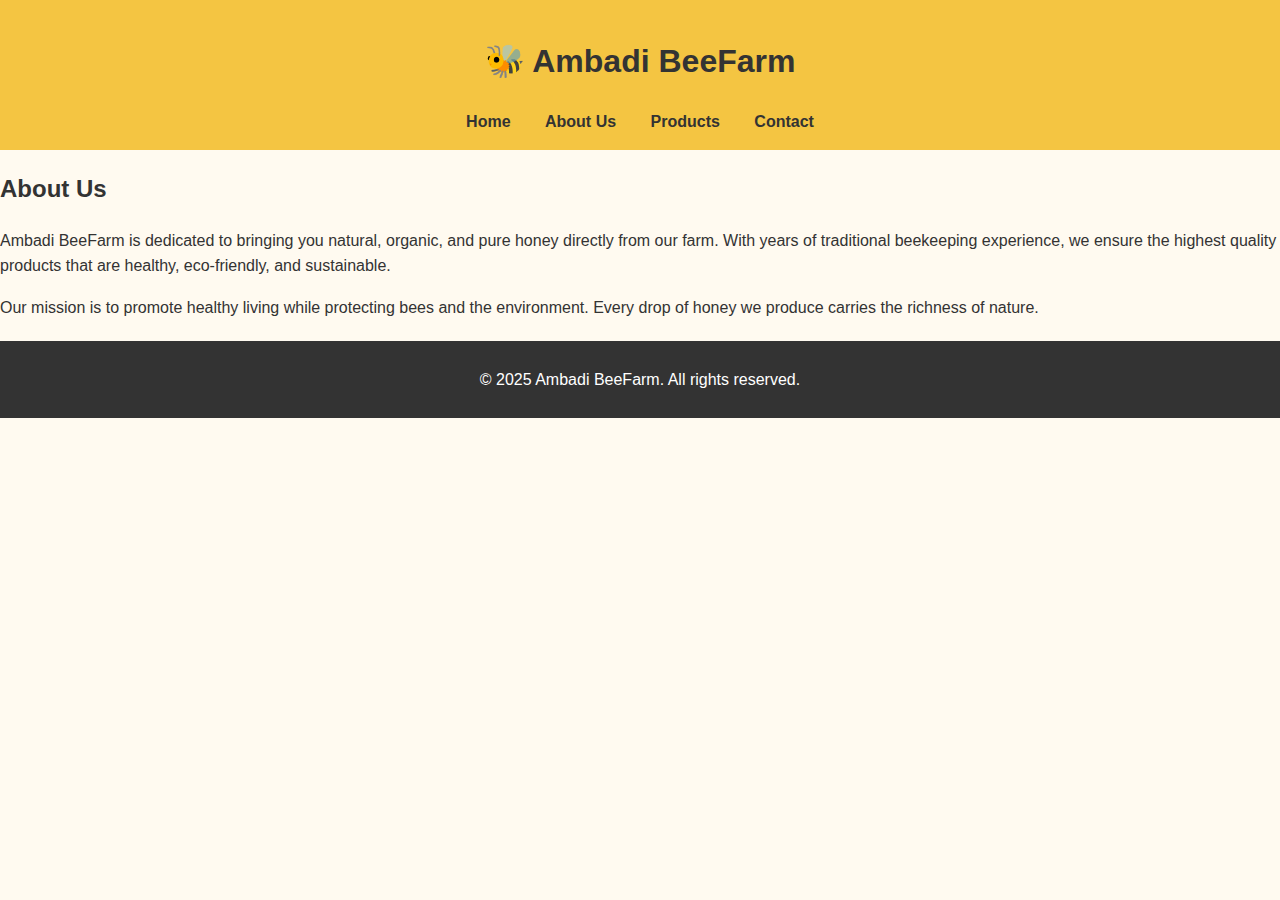
<file: about.html>
<!DOCTYPE html>
<html lang="en">
<head>
  <meta charset="UTF-8">
  <meta name="viewport" content="width=device-width, initial-scale=1.0">
  <title>Ambadi BeeFarm - About Us</title>
  <link rel="stylesheet" href="style.css">
</head>
<body>
  <header>
    <h1>🐝 Ambadi BeeFarm</h1>
    <nav>
      <a href="index.html">Home</a>
      <a href="about.html">About Us</a>
      <a href="products.html">Products</a>
      <a href="contact.html">Contact</a>
    </nav>
  </header>

  <section class="content">
    <h2>About Us</h2>
    <p>
      Ambadi BeeFarm is dedicated to bringing you natural, organic, and pure honey directly from our farm.  
      With years of traditional beekeeping experience, we ensure the highest quality products that are healthy, eco-friendly, and sustainable.
    </p>
    <p>
      Our mission is to promote healthy living while protecting bees and the environment. Every drop of honey we produce carries the richness of nature.
    </p>
  </section>

  <footer>
    <p>© 2025 Ambadi BeeFarm. All rights reserved.</p>
  </footer>
</body>
</html>
</file>
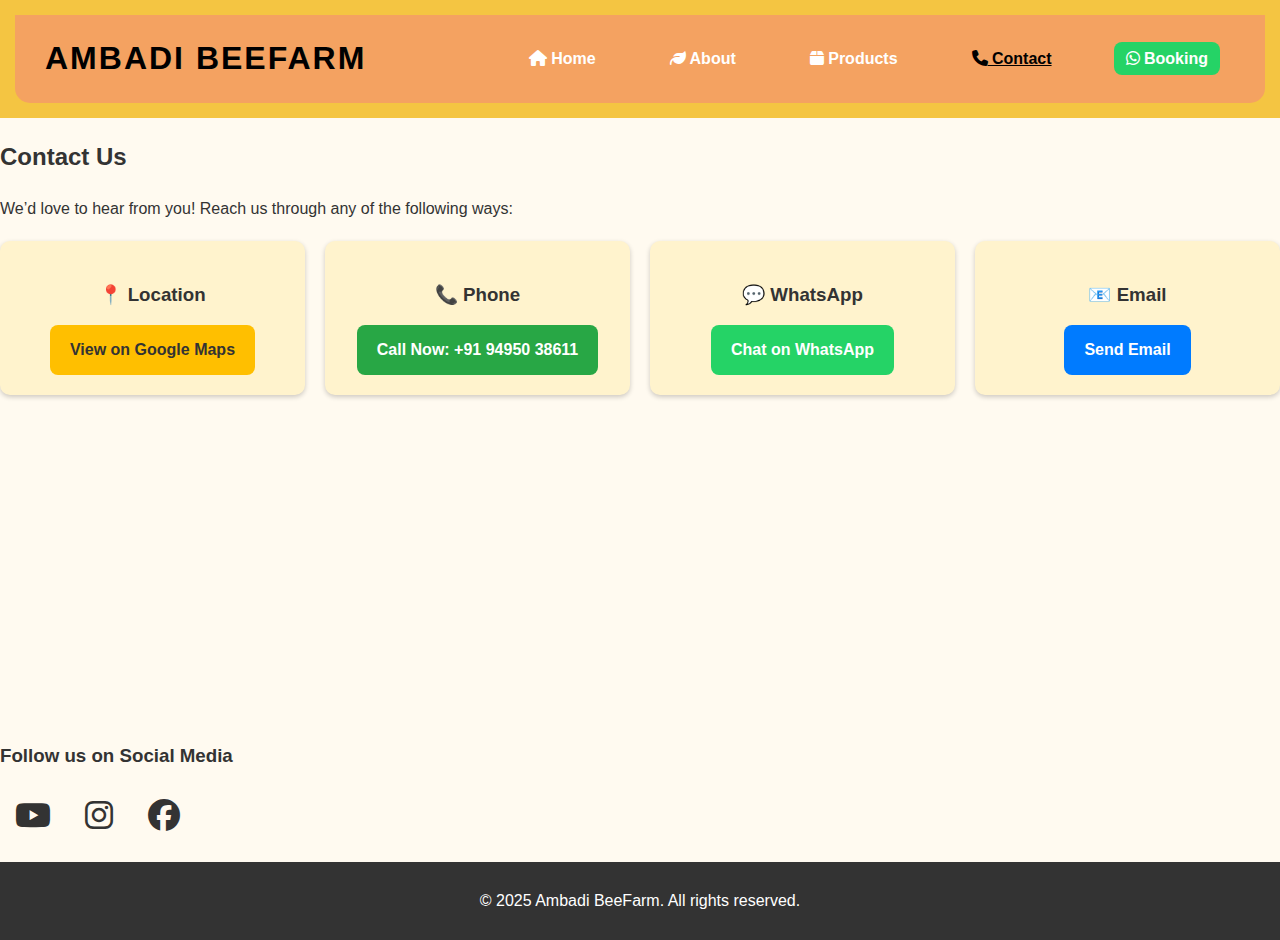
<file: contact.html>
<!DOCTYPE html>
<html lang="en">
<head>
  <meta charset="UTF-8">
  <meta name="viewport" content="width=device-width, initial-scale=1.0">
  <title>Ambadi BeeFarm - Contact</title>
  <link rel="stylesheet" href="style.css">
   <!-- Font Awesome for icons -->
  <link rel="stylesheet" href="https://cdnjs.cloudflare.com/ajax/libs/font-awesome/6.5.0/css/all.min.css">
</head>
<body>
  <header>
    <nav class="navbar">
      <div class="logo">Ambadi Beefarm</div>
      <ul class="nav-links">
        <li><a href="index.html"><i class="fas fa-home"></i> Home</a></li>
        <li><a href="about.html"><i class="fas fa-leaf"></i> About</a></li>
        <li><a href="products.html"><i class="fas fa-box"></i> Products</a></li>
        <li><a href="contact.html" class="active"><i class="fas fa-phone"></i> Contact</a></li>
        <li><a href="https://wa.me/message/BQS7BK4UUMUEI1" target="_blank" class="booking-btn"><i class="fab fa-whatsapp"></i> Booking</a></li>
      </ul>
    </nav>
  </header>

  <section class="content">
    <h2>Contact Us</h2>
    <p>We’d love to hear from you! Reach us through any of the following ways:</p>


    <div class="contact-grid">
      <!-- Location -->
      <div class="contact-card">
        <h3>📍 Location</h3>
        <a href="https://maps.app.goo.gl/HTYKcr3SoRiA9wem9?g_st=ipc" target="_blank" class="btn btn-location">
          View on Google Maps
        </a>
      </div>

      <!-- Phone -->
      <div class="contact-card">
        <h3>📞 Phone</h3>
        <a href="tel:+919495038611" class="btn btn-call">
          Call Now: +91 94950 38611
        </a>
      </div>

      <!-- WhatsApp -->
      <div class="contact-card">
        <h3>💬 WhatsApp</h3>
        <a href="https://wa.me/message/BQS7BK4UUMUEI1" target="_blank" class="btn btn-whatsapp">
          Chat on WhatsApp
        </a>
      </div>

      <!-- Email -->
      <div class="contact-card">
        <h3>📧 Email</h3>
        <a href="mailto:ambadihoney2010@gmail.com" class="btn btn-email">
          Send Email
        </a>
      </div>
    </div>

    <!-- Embedded Google Map -->
    <iframe 
      src="https://www.google.com/maps?q=9.4981,76.3388&hl=es;z=14&output=embed" 
      width="100%" height="300" style="border:0; margin-top:20px;" allowfullscreen>
    </iframe>
  </section>

      <h3>Follow us on Social Media</h3>
    <div class="social-links">
      <a href="https://youtube.com/@ambadi_beefarm?si=Qfqb7KDL7BGYGZfF" target="_blank"><i class="fab fa-youtube"></i></a>
      <a href="https://www.instagram.com/ambadi_beefarm?igsh=dG9ya2h3ajZhMTFs&utm_source=qr" target="_blank"><i class="fab fa-instagram"></i></a>
      <a href="https://www.facebook.com/share/16g29sd6rM/?mibextid=wwXIfr" target="_blank"><i class="fab fa-facebook"></i></a>
    </div>
  </main>

  <footer>
    <p>© 2025 Ambadi BeeFarm. All rights reserved.</p>
  </footer>
</body>
</html>
</file>
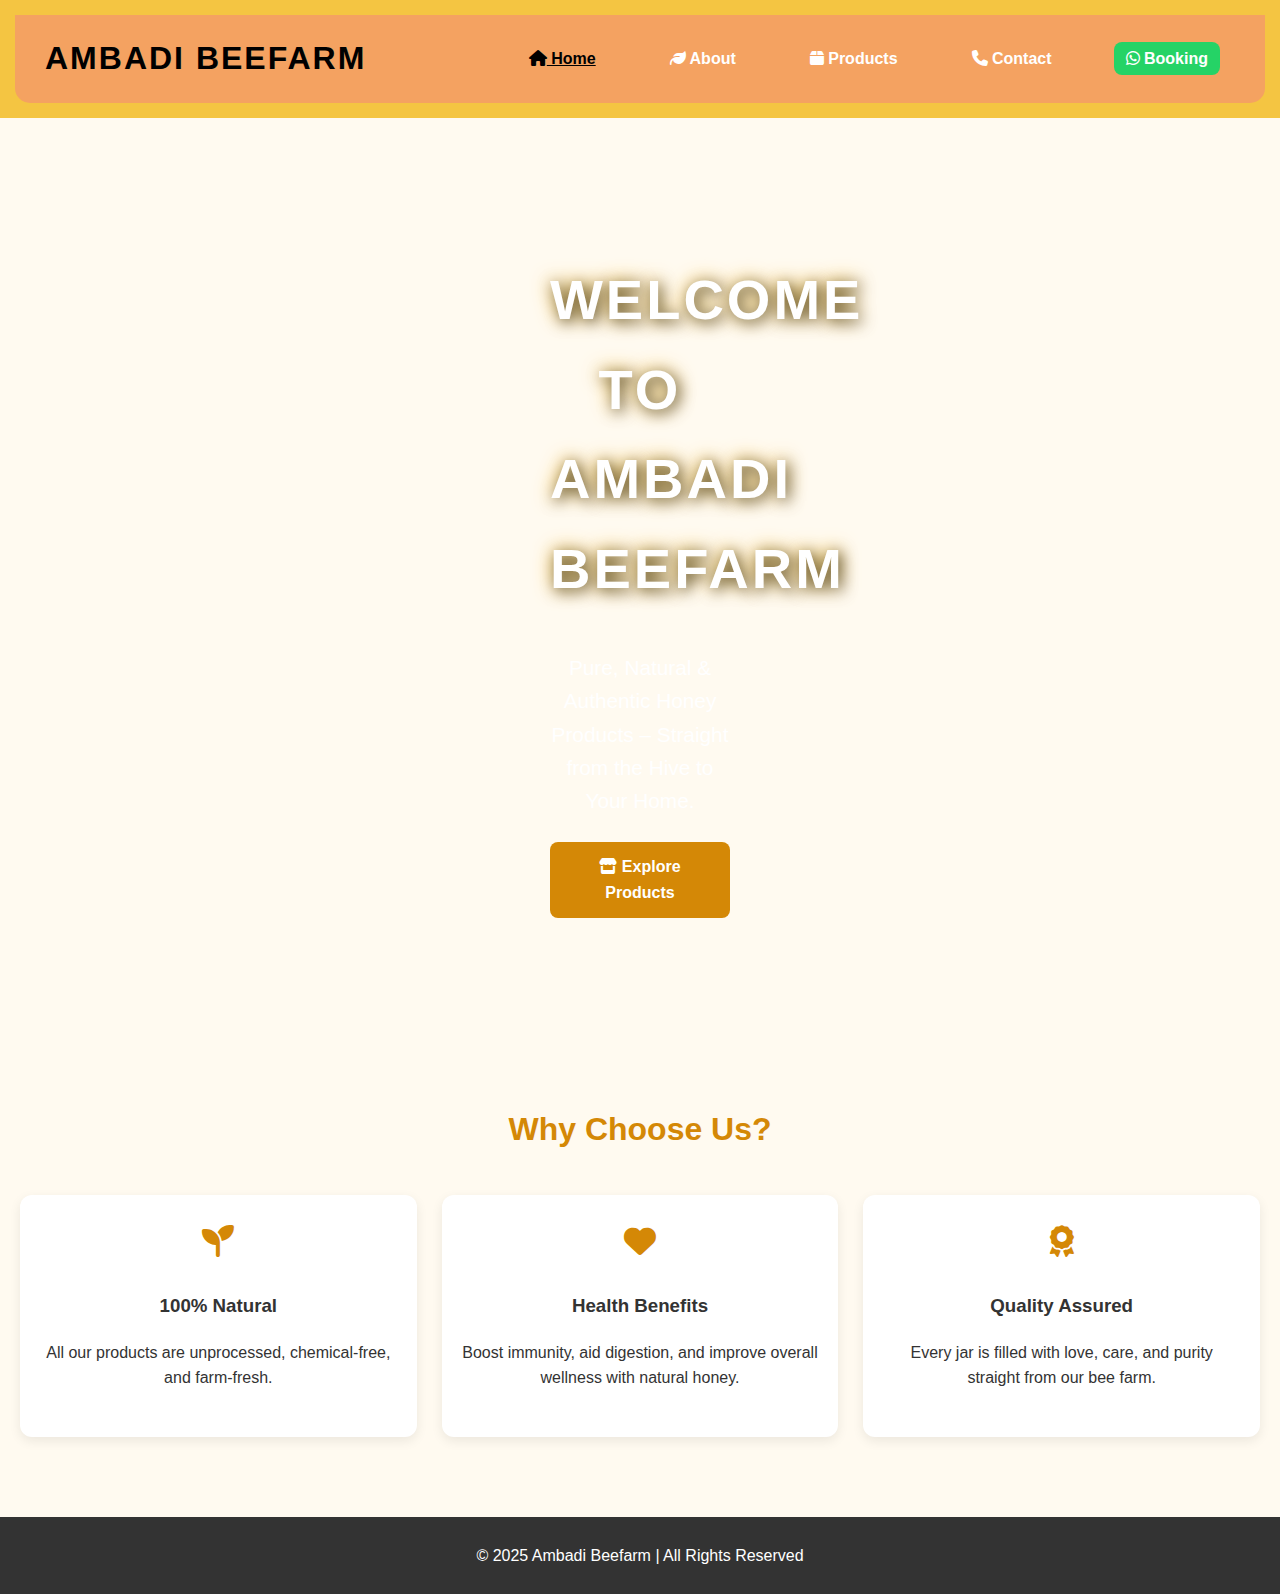
<file: home.html>
<!DOCTYPE html>
<html lang="en">
<head>
  <meta charset="UTF-8">
  <meta name="viewport" content="width=device-width, initial-scale=1.0">
  <title>Ambadi Beefarm - Home</title>
  <link rel="stylesheet" href="style.css">
  <link href="https://cdnjs.cloudflare.com/ajax/libs/font-awesome/6.5.0/css/all.min.css" rel="stylesheet">
</head>
<body>
  <header>
    <nav class="navbar">
      <div class="logo">Ambadi Beefarm</div>
      <ul class="nav-links">
        <li><a href="index.html" class="active"><i class="fas fa-home"></i> Home</a></li>
        <li><a href="about.html"><i class="fas fa-leaf"></i> About</a></li>
        <li><a href="products.html"><i class="fas fa-box"></i> Products</a></li>
        <li><a href="contact.html"><i class="fas fa-phone"></i> Contact</a></li>
        <li><a href="https://wa.me/message/BQS7BK4UUMUEI1" target="_blank" class="booking-btn"><i class="fab fa-whatsapp"></i> Booking</a></li>
      </ul>
    </nav>
  </header>

  <main>
    <section class="hero">
      <div class="hero-content">
        <h1>Welcome to Ambadi Beefarm</h1>
        <p>Pure, Natural & Authentic Honey Products – Straight from the Hive to Your Home.</p>
        <a href="products.html" class="btn-primary"><i class="fas fa-store"></i> Explore Products</a>
      </div>
    </section>

    <section class="features">
      <h2>Why Choose Us?</h2>
      <div class="features-container">
        <div class="feature-card">
          <i class="fas fa-seedling"></i>
          <h3>100% Natural</h3>
          <p>All our products are unprocessed, chemical-free, and farm-fresh.</p>
        </div>
        <div class="feature-card">
          <i class="fas fa-heart"></i>
          <h3>Health Benefits</h3>
          <p>Boost immunity, aid digestion, and improve overall wellness with natural honey.</p>
        </div>
        <div class="feature-card">
          <i class="fas fa-award"></i>
          <h3>Quality Assured</h3>
          <p>Every jar is filled with love, care, and purity straight from our bee farm.</p>
        </div>
      </div>
    </section>
  </main>

  <footer>
    <p>© 2025 Ambadi Beefarm | All Rights Reserved</p>
  </footer>
</body>
</html>
</file>
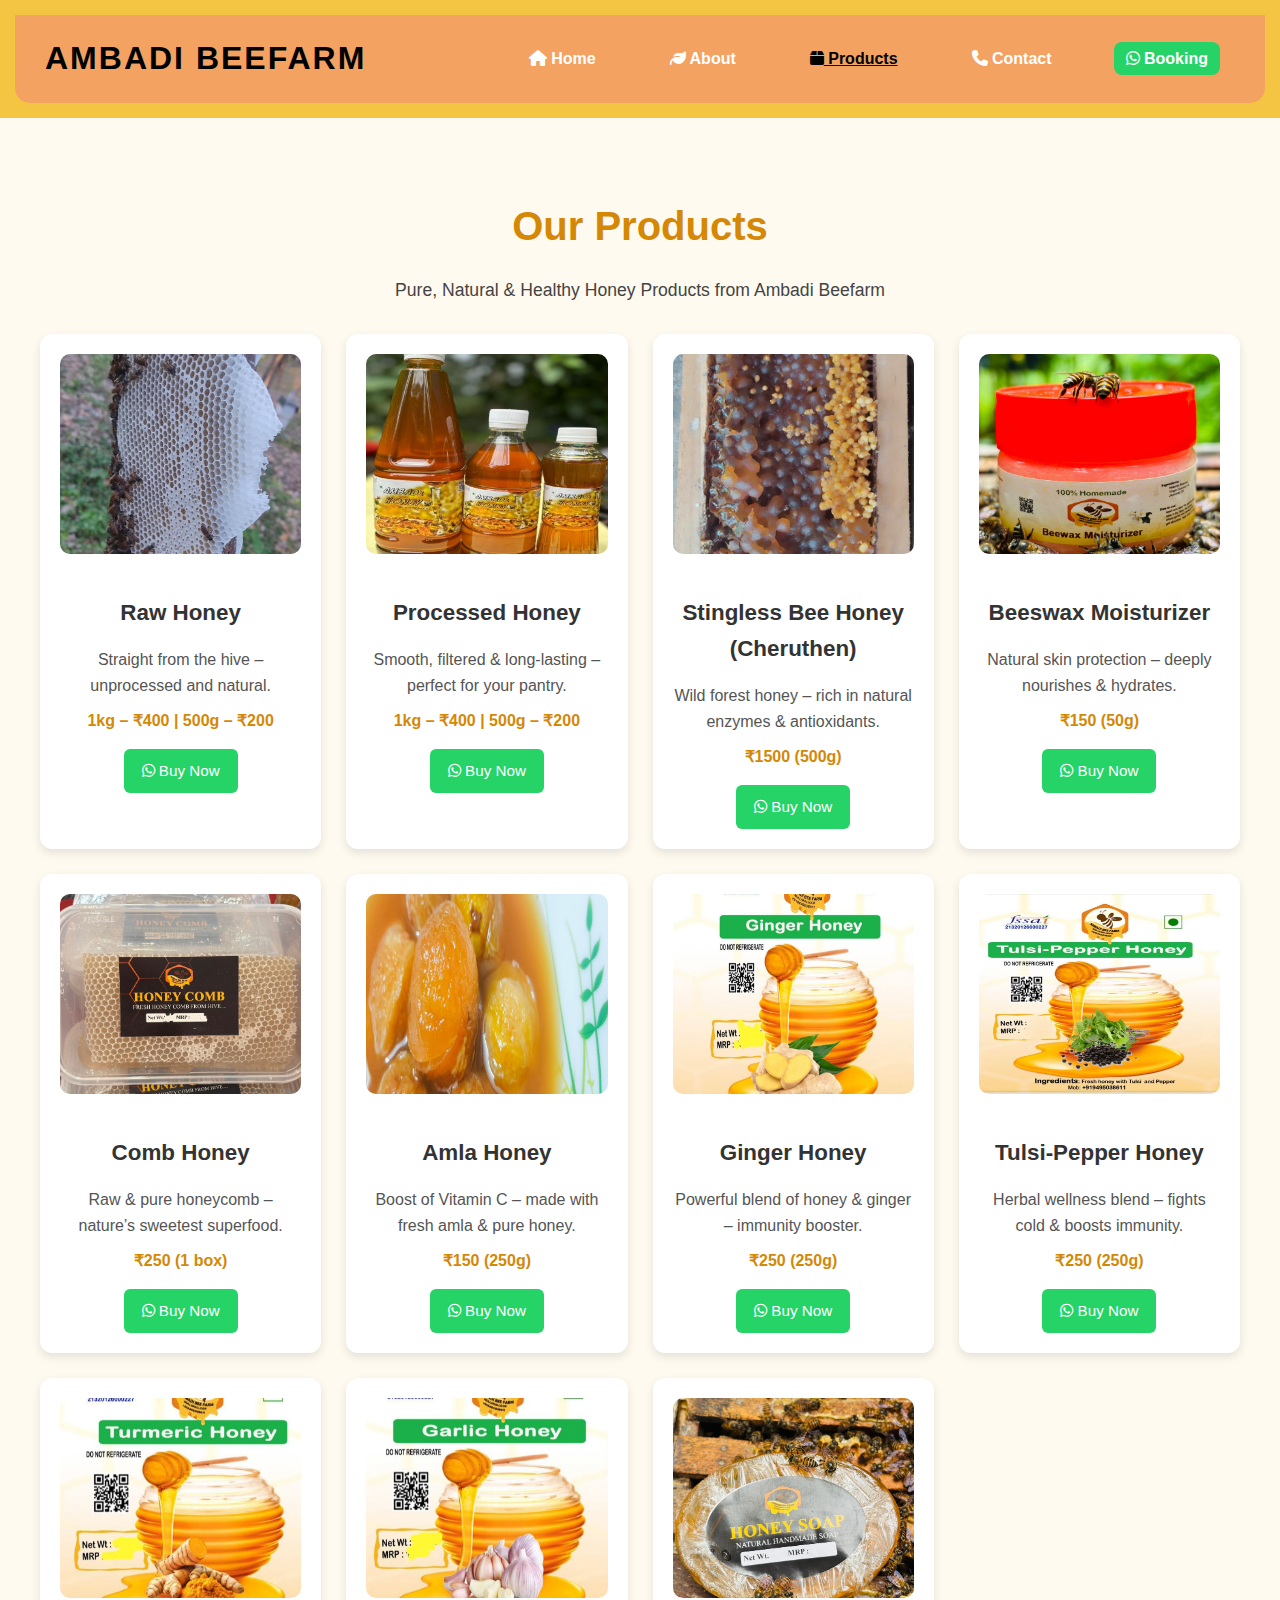
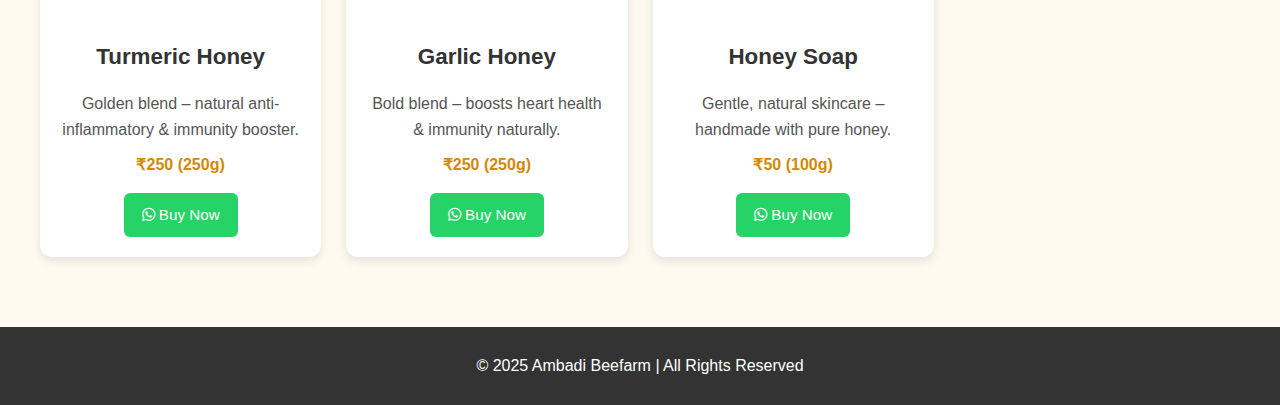
<file: products.html>
<!DOCTYPE html>
<html lang="en">
<head>
  <meta charset="UTF-8">
  <meta name="viewport" content="width=device-width, initial-scale=1.0">
  <title>Our Products - Ambadi Beefarm</title>
  <link rel="stylesheet" href="style.css">
  <link href="https://cdnjs.cloudflare.com/ajax/libs/font-awesome/6.5.0/css/all.min.css" rel="stylesheet">
</head>
<body>
  <header>
    <nav class="navbar">
      <div class="logo">Ambadi Beefarm</div>
      <ul class="nav-links">
        <li><a href="index.html"><i class="fas fa-home"></i> Home</a></li>
        <li><a href="about.html"><i class="fas fa-leaf"></i> About</a></li>
        <li><a href="products.html" class="active"><i class="fas fa-box"></i> Products</a></li>
        <li><a href="contact.html"><i class="fas fa-phone"></i> Contact</a></li>
        <li><a href="https://wa.me/message/BQS7BK4UUMUEI1" target="_blank" class="booking-btn"><i class="fab fa-whatsapp"></i> Booking</a></li>
      </ul>
    </nav>
  </header>

  <main>
    <section class="products-section">
      <h1>Our Products</h1>
      <p>Pure, Natural & Healthy Honey Products from Ambadi Beefarm</p>

      <div class="products-container">

        <!-- Raw Honey -->
        <div class="product-card">
          <img src="images/raw-honey.jpg" alt="Raw Honey">
          <h2>Raw Honey</h2>
          <p>Straight from the hive – unprocessed and natural.</p>
          <span class="price">1kg – ₹400 | 500g – ₹200</span>
          <a href="https://wa.me/message/BQS7BK4UUMUEI1" target="_blank" class="buy-btn"><i class="fab fa-whatsapp"></i> Buy Now</a>
        </div>

        <!-- Processed Honey -->
        <div class="product-card">
          <img src="images/processed-honey.jpg" alt="Processed Honey">
          <h2>Processed Honey</h2>
          <p>Smooth, filtered & long-lasting – perfect for your pantry.</p>
          <span class="price">1kg – ₹400 | 500g – ₹200</span>
          <a href="https://wa.me/message/BQS7BK4UUMUEI1" target="_blank" class="buy-btn"><i class="fab fa-whatsapp"></i> Buy Now</a>
        </div>

        <!-- Stingless Bee Honey -->
        <div class="product-card">
          <img src="images/stingless-bee-honey.jpg" alt="Stingless Bee Honey">
          <h2>Stingless Bee Honey (Cheruthen)</h2>
          <p>Wild forest honey – rich in natural enzymes & antioxidants.</p>
          <span class="price">₹1500 (500g)</span>
          <a href="https://wa.me/message/BQS7BK4UUMUEI1" target="_blank" class="buy-btn"><i class="fab fa-whatsapp"></i> Buy Now</a>
        </div>

        <!-- Beeswax Moisturizer -->
        <div class="product-card">
          <img src="images/beeswax-moisturizer.jpg" alt="Beeswax Moisturizer">
          <h2>Beeswax Moisturizer</h2>
          <p>Natural skin protection – deeply nourishes & hydrates.</p>
          <span class="price">₹150 (50g)</span>
          <a href="https://wa.me/message/BQS7BK4UUMUEI1" target="_blank" class="buy-btn"><i class="fab fa-whatsapp"></i> Buy Now</a>
        </div>

        <!-- Comb Honey -->
        <div class="product-card">
          <img src="images/comb-honey.jpg" alt="Comb Honey">
          <h2>Comb Honey</h2>
          <p>Raw & pure honeycomb – nature’s sweetest superfood.</p>
          <span class="price">₹250 (1 box)</span>
          <a href="https://wa.me/message/BQS7BK4UUMUEI1" target="_blank" class="buy-btn"><i class="fab fa-whatsapp"></i> Buy Now</a>
        </div>

        <!-- Amla Honey -->
        <div class="product-card">
          <img src="images/amla-honey.jpg" alt="Amla Honey">
          <h2>Amla Honey</h2>
          <p>Boost of Vitamin C – made with fresh amla & pure honey.</p>
          <span class="price">₹150 (250g)</span>
          <a href="https://wa.me/message/BQS7BK4UUMUEI1" target="_blank" class="buy-btn"><i class="fab fa-whatsapp"></i> Buy Now</a>
        </div>

        <!-- Ginger Honey -->
        <div class="product-card">
          <img src="images/ginger-honey.jpg" alt="Ginger Honey">
          <h2>Ginger Honey</h2>
          <p>Powerful blend of honey & ginger – immunity booster.</p>
          <span class="price">₹250 (250g)</span>
          <a href="https://wa.me/message/BQS7BK4UUMUEI1" target="_blank" class="buy-btn"><i class="fab fa-whatsapp"></i> Buy Now</a>
        </div>

        <!-- Tulsi-Pepper Honey -->
        <div class="product-card">
          <img src="images/tulsi-pepper-honey.jpg" alt="Tulsi-Pepper Honey">
          <h2>Tulsi-Pepper Honey</h2>
          <p>Herbal wellness blend – fights cold & boosts immunity.</p>
          <span class="price">₹250 (250g)</span>
          <a href="https://wa.me/message/BQS7BK4UUMUEI1" target="_blank" class="buy-btn"><i class="fab fa-whatsapp"></i> Buy Now</a>
        </div>

        <!-- Turmeric Honey -->
        <div class="product-card">
          <img src="images/turmeric-honey.jpg" alt="Turmeric Honey">
          <h2>Turmeric Honey</h2>
          <p>Golden blend – natural anti-inflammatory & immunity booster.</p>
          <span class="price">₹250 (250g)</span>
          <a href="https://wa.me/message/BQS7BK4UUMUEI1" target="_blank" class="buy-btn"><i class="fab fa-whatsapp"></i> Buy Now</a>
        </div>

        <!-- Garlic Honey -->
        <div class="product-card">
          <img src="images/garlic-honey.jpg" alt="Garlic Honey">
          <h2>Garlic Honey</h2>
          <p>Bold blend – boosts heart health & immunity naturally.</p>
          <span class="price">₹250 (250g)</span>
          <a href="https://wa.me/message/BQS7BK4UUMUEI1" target="_blank" class="buy-btn"><i class="fab fa-whatsapp"></i> Buy Now</a>
        </div>

        <!-- Honey Soap -->
        <div class="product-card">
          <img src="images/honey-soap.jpg" alt="Honey Soap">
          <h2>Honey Soap</h2>
          <p>Gentle, natural skincare – handmade with pure honey.</p>
          <span class="price">₹50 (100g)</span>
          <a href="https://wa.me/message/BQS7BK4UUMUEI1" target="_blank" class="buy-btn"><i class="fab fa-whatsapp"></i> Buy Now</a>
        </div>

      </div>
    </section>
  </main>

  <footer>
    <p>© 2025 Ambadi Beefarm | All Rights Reserved</p>
  </footer>
</body>
</html>
</file>
<file: style.css>
/* Reset */
body {
  margin: 0;
  font-family: Arial, sans-serif;
  line-height: 1.6;
  background: #fffaf0;
  color: #333;
}

/* Header */
header {
  background: #f4c542;
  color: #333;
  padding: 15px;
  text-align: center;
}
header nav a {
  margin: 0 15px;
  text-decoration: none;
  color: #333;
  font-weight: bold;
}
header nav a:hover,
header nav a.active {
  color: #000;
  text-decoration: underline;
}

/* =============================
   HERO SECTION
============================= */
.hero {
  position: relative;
  height: 100vh;
  background-size: cover;
  background-position: center;
  display: flex;
  align-items: center;
  justify-content: center;
  text-align: center;
  color: #fff;
}

.hero-overlay {
  position: absolute;
  top: 0; left: 0; right: 0; bottom: 0;
  background: rgba(0,0,0,0.45);
  border-radius: 0;
}

.hero-content {
  position: relative;
  z-index: 2;
  max-width: 180px;
}

.hero-content h1 {
  font-size: 3.5rem;
  font-weight: 900;
  color: #fff;
  text-transform: uppercase;
  text-shadow: 3px 3px 15px rgba(0, 0, 0, 0.7),
               0 0 20px rgba(255, 183, 3, 0.8); /* Honey glow */
  letter-spacing: 3px;
}

.hero-content p {
  font-size: 1.3rem;
  margin-bottom: 25px;
}

.hero-buttons a {
  margin: 0 10px;
}

.btn-primary, .btn-secondary {
  display: inline-block;
  padding: 12px 20px;
  border-radius: 8px;
  text-decoration: none;
  font-weight: bold;
  transition: background 0.3s ease, transform 0.2s ease;
}

.btn-primary {
  background: #d48806;
  color: #fff;
}

.btn-primary:hover {
  background: #b06d04;
  transform: scale(1.05);
}

.btn-secondary {
  background: #25d366;
  color: #fff;
}

.btn-secondary:hover {
  background: #1ebe5c;
  transform: scale(1.05);
}

/* =============================
   FEATURES SECTION
============================= */
.features {
  padding: 60px 20px;
  text-align: center;
  background: #fffaf0;
}

.features h2 {
  font-size: 2rem;
  margin-bottom: 40px;
  color: #d48806;
}

.features-container {
  display: grid;
  grid-template-columns: repeat(auto-fit, minmax(250px, 1fr));
  gap: 25px;
}

.feature-card {
  background: #fff;
  padding: 30px 20px;
  border-radius: 12px;
  box-shadow: 0 4px 12px rgba(0,0,0,0.08);
  transition: transform 0.3s ease, box-shadow 0.3s ease;
}

.feature-card i {
  font-size: 2rem;
  color: #d48806;
  margin-bottom: 15px;
}

.feature-card:hover {
  transform: translateY(-6px);
  box-shadow: 0 8px 18px rgba(0,0,0,0.15);
}

/* =============================
   BEST SELLERS SECTION
============================= */
.best-sellers {
  padding: 60px 20px;
  text-align: center;
}

.best-sellers h2 {
  font-size: 2rem;
  margin-bottom: 40px;
  color: #d48806;
}

/* =============================
   ABOUT HOME (STORY BLOCK)
============================= */
.about-home {
  padding: 60px 20px;
  background: #fffaf0;
}

.about-home-content {
  display: flex;
  flex-wrap: wrap;
  align-items: center;
  gap: 30px;
  max-width: 1100px;
  margin: auto;
}

.about-home-content img {
  flex: 1 1 400px;
  max-width: 500px;
  border-radius: 12px;
  box-shadow: 0 4px 12px rgba(0,0,0,0.1);
}

.about-text {
  flex: 1 1 400px;
}

.about-text h2 {
  font-size: 2rem;
  color: #d48806;
  margin-bottom: 15px;
}

.about-text p {
  font-size: 1.1rem;
  margin-bottom: 20px;
  color: #444;
}

/* Google Reviews */
.reviews {
  background: #fffbee;
  padding: 60px 20px;
  text-align: center;
}

.reviews h2 {
  font-size: 2.4rem;
  font-weight: bold;
  color: #ffb703;
  margin-bottom: 30px;
}

.reviews-container {
  max-width: 900px;
  margin: auto;
}

.review-card {
  background: #fff;
  border: 1px solid #f1c40f;
  border-radius: 10px;
  padding: 15px;
  margin: 15px 0;
  box-shadow: 0 4px 8px rgba(0,0,0,0.1);
  text-align: left;
}

.review-text {
  font-size: 1.1rem;
  color: #333;
  margin-bottom: 10px;
}

.review-author {
  font-size: 0.95rem;
  font-weight: bold;
  color: #555;
}

/* ================== */
/* Updates / Blog Section */
/* ================== */
.updates {
  background: linear-gradient(to bottom, #fffbee, #fdf6e3);
  padding: 70px 20px;
  text-align: center;
}

.updates h2 {
  font-size: 2.6rem;
  font-weight: 900;
  color: #ffb703;
  margin-bottom: 40px;
  text-transform: uppercase;
  letter-spacing: 1px;
}

.updates-container {
  max-width: 1000px;
  margin: auto;
  display: flex;
  flex-direction: column;
  gap: 25px;
}

.update-card {
  position: relative;
  background: #fff;
  border-radius: 15px;
  padding: 25px;
  text-align: left;
  box-shadow: 0 6px 15px rgba(0,0,0,0.1);
  transition: transform 0.3s ease, box-shadow 0.3s ease;
  border-left: 8px solid #ffb703;
}

.update-card:hover {
  transform: translateY(-6px);
  box-shadow: 0 10px 25px rgba(0,0,0,0.15);
}

.update-card h3 {
  margin-bottom: 10px;
  font-size: 1.6rem;
  color: #e76f51;
}

.update-card p {
  font-size: 1.05rem;
  margin-bottom: 10px;
  color: #444;
  line-height: 1.5;
}

.update-card .date {
  font-size: 0.9rem;
  color: #777;
}

/* Highlight Badge */
.badge {
  position: absolute;
  top: 20px;
  right: 20px;
  padding: 5px 12px;
  border-radius: 20px;
  font-size: 0.85rem;
  font-weight: bold;
  color: #fff;
}

.badge.offer {
  background: linear-gradient(45deg, #ffb703, #f77f00);
}

.badge.new {
  background: linear-gradient(45deg, #2a9d8f, #219ebc);
}

.badge.info {
  background: linear-gradient(45deg, #e76f51, #d62828);
}

/* Highlighted Card */
.update-card.highlight {
  background: linear-gradient(135deg, #fff7d6, #fff);
  border-left: 8px solid #f77f00;
}



/* =============================
   PRODUCTS PAGE
============================= */
.products-section {
  padding: 50px 20px;
  text-align: center;
}

.products-section h1 {
  font-size: 2.5rem;
  margin-bottom: 10px;
  color: #d48806;
}

.products-section p {
  font-size: 1.1rem;
  margin-bottom: 30px;
  color: #444;
}

.products-container {
  display: grid;
  grid-template-columns: repeat(auto-fit, minmax(250px, 1fr));
  gap: 25px;
  max-width: 1200px;
  margin: auto;
}

.product-card {
  background: #fff;
  border-radius: 12px;
  box-shadow: 0 4px 10px rgba(0,0,0,0.1);
  padding: 20px;
  text-align: center;
  transition: transform 0.3s ease, box-shadow 0.3s ease;
}

.product-card:hover {
  transform: translateY(-8px);
  box-shadow: 0 8px 20px rgba(0,0,0,0.15);
}

/* Product Images */
.product-card img {
  width: 100%;
  height: 200px;
  object-fit: cover;
  border-radius: 10px;
  margin-bottom: 15px;
  transition: transform 0.3s ease;
}

.product-card:hover img {
  transform: scale(1.05);
}

.product-card h2 {
  font-size: 1.4rem;
  margin-bottom: 10px;
  color: #333;
}

.product-card p {
  font-size: 1rem;
  margin-bottom: 10px;
  color: #555;
}

.price {
  display: block;
  font-weight: bold;
  color: #d48806;
  margin-bottom: 15px;
}

.buy-btn {
  display: inline-block;
  background: #25d366;
  color: #fff;
  padding: 10px 18px;
  border-radius: 6px;
  text-decoration: none;
  transition: background 0.3s ease;
  font-size: 0.95rem;
}

.buy-btn:hover {
  background: #1ebe5c;
}


/* Contact Page */
.contact-grid {
  display: grid;
  grid-template-columns: repeat(auto-fit, minmax(220px, 1fr));
  gap: 20px;
  margin-top: 20px;
}
.contact-card {
  background: #fff3cd;
  padding: 20px;
  border-radius: 10px;
  text-align: center;
  box-shadow: 0 2px 5px rgba(0,0,0,0.2);
}
.contact-card h3 {
  margin-bottom: 15px;
  color: #333;
}

/* Buttons */
.btn {
  display: inline-block;
  padding: 12px 20px;
  font-size: 16px;
  font-weight: bold;
  text-decoration: none;
  border-radius: 8px;
  transition: 0.3s ease;
}
.btn-location {
  background: #ffbf00;
  color: #333;
}
.btn-location:hover {
  background: #e6ac00;
}
.btn-call {
  background: #28a745;
  color: white;
}
.btn-call:hover {
  background: #218838;
}
.btn-whatsapp {
  background: #25d366;
  color: white;
}
.btn-whatsapp:hover {
  background: #1da851;
}
.btn-email {
  background: #007bff;
  color: white;
}
.btn-email:hover {
  background: #0056b3;
}

/* Footer */
footer {
  background: #333;
  color: white;
  text-align: center;
  padding: 10px;
  margin-top: 20px;
}

/* Contact Page */
.contact-container {
  padding: 40px;
  max-width: 800px;
  margin: auto;
  text-align: center;
}

.contact-info p {
  font-size: 18px;
  margin: 15px 0;
}

.contact-info a {
  text-decoration: none;
  color: #333;
  font-weight: 500;
}

.contact-info a:hover {
  color: #e67e22;
}

.contact-info i {
  margin-right: 10px;
  color: #e67e22;
}

/* Social Media Links */
.social-links {
  margin-top: 20px;
}

.social-links a {
  margin: 0 15px;
  font-size: 32px;
  color: #333;
  transition: color 0.3s;
}

.social-links a:hover {
  color: #e67e22;
}

/* Navbar Styling */
.navbar {
  display: flex;
  justify-content: space-between;
  align-items: center;
  background: #f4a261;
  padding: 15px 30px;
  border-radius: 0 0 15px 15px;
}

.logo {
  font-size: 22px;
  font-weight: bold;
  color: white;
}

.nav-links {
  list-style: none;
  display: flex;
  gap: 20px;
}

.nav-links li a {
  text-decoration: none;
  color: white;
  font-weight: bold;
  padding: 8px 12px;
  border-radius: 8px;
  transition: background 0.3s ease;
}

.nav-links li a:hover {
  background: #e76f51;
}

/* Special Style for Booking Button */
.booking-btn {
  background: #25d366;
  color: white !important;
  font-weight: bold;
  border-radius: 8px;
  padding: 8px 15px;
  transition: 0.3s;
}

.booking-btn:hover {
  background: #128c7e;
}

/* Navbar Logo */
.logo {
  font-size: 2rem;              /* Bigger text */
  font-weight: 800;             /* Extra bold */
  color: #000000;               /* Honey black */
  text-transform: uppercase;    /* All caps for branding */
  letter-spacing: 2px;          /* Spaced out for elegance */
  font-family: 'Poppins', sans-serif;
  cursor: pointer;
  transition: all 0.3s ease-in-out;
}

.logo:hover {
  color: #e76f51;              /* Reddish honey shade on hover */
  transform: scale(1.1);       /* Slight zoom */
}
</file>
